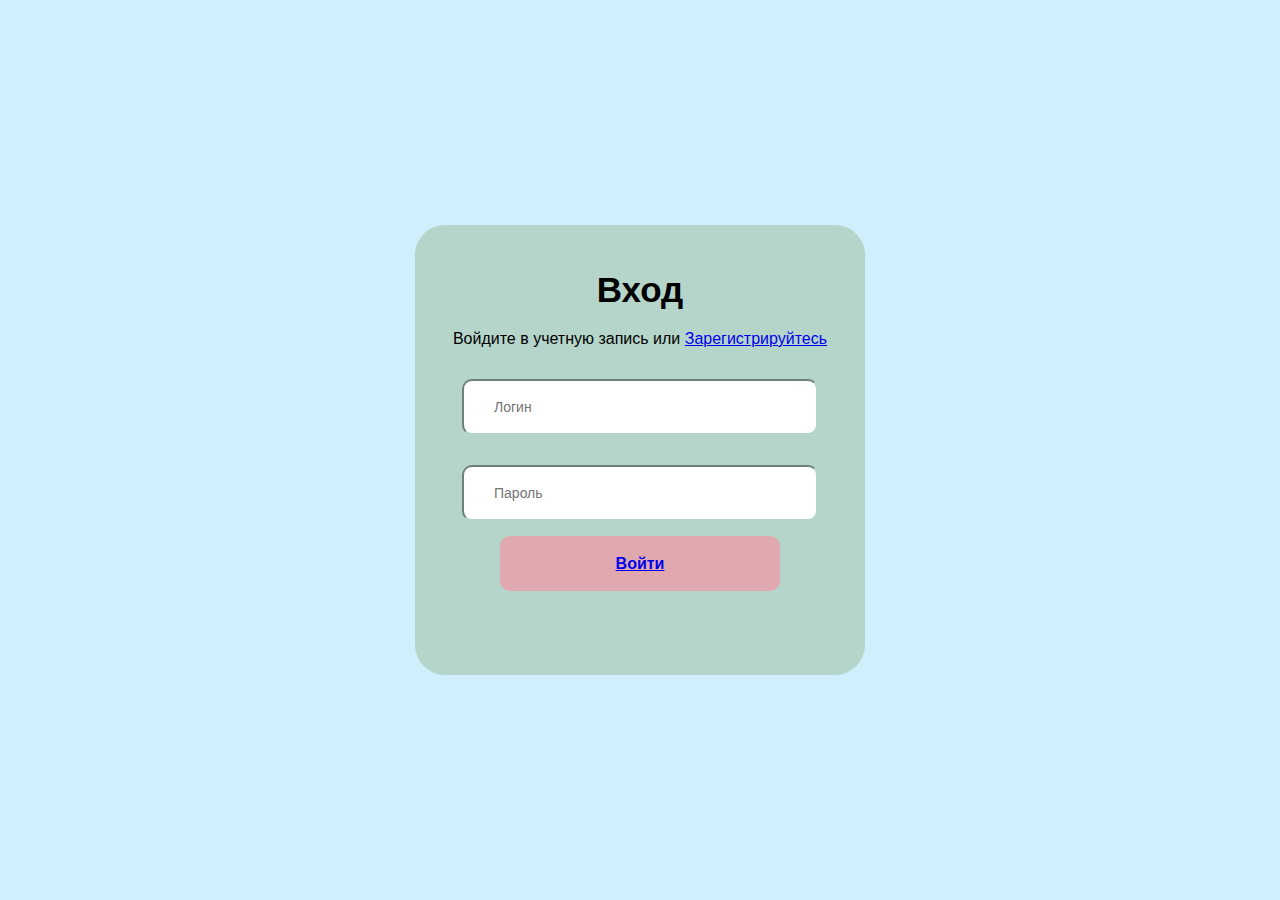
<file: index.html>
<!DOCTYPE html>
<head> 
    <meta charset="UTF-8">
    <title>Вход</title>
    <link rel="stylesheet" href="style.css">
</head>
<body>
    <form action="">
        <center><h1>Вход</h1></center>
        <div class="">
            <center><p>Войдите в учетную запись или <a href="index1.html" target="_blank">Зарегистрируйтесь</a></p></center>
        </div>
        <div class="group">
            <center><input type="text" placeholder="Логин"></center>
        </div>
        <div class="group">
            <center><input type="password" placeholder="Пароль"></center>
        </div>
        <div class="button">
            <form action="account.html">
                <center><button><a href="account.html">Войти</a></button></center>
            </form>
        </div>
        <div class="square"></div>
    </form>
</body>
</file>
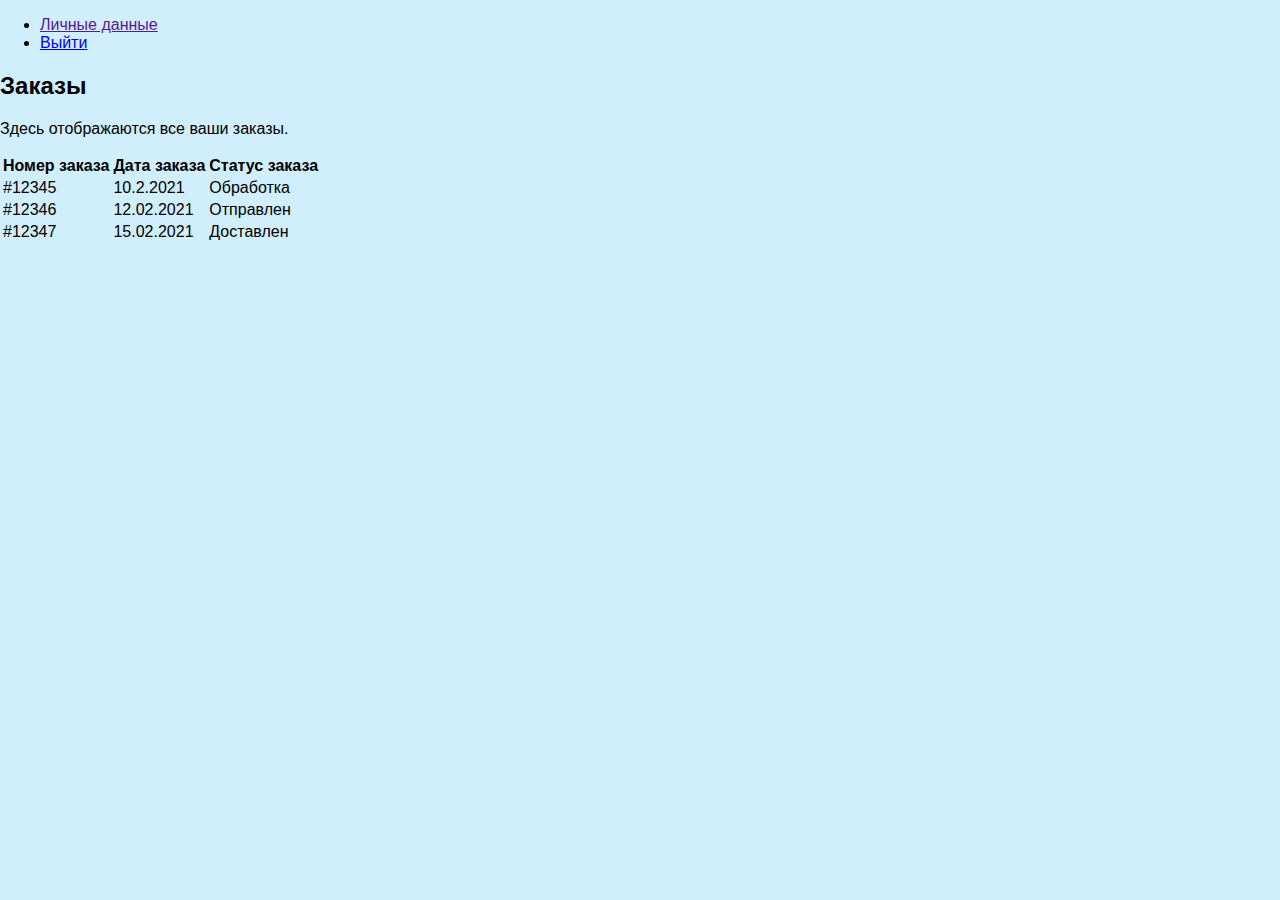
<file: account.html>
<!DOCTYPE html>
<head> 
    <meta charset="UTF-8">
    <title>Страница заказчика</title>
    <link rel="stylesheet" href="style1.css">
</head>

<body>
    <from action="">
        <div class="account-sidebar">
            <ul>
            <li><a href="">Личные данные</a></li>
            <li><a href="index.html">Выйти</a></li>
            </ul>
        </div>
                
        <div class="account-content">
            <h2>Заказы</h2>
            <p>Здесь отображаются все ваши заказы.</p>
            <table>
                <thead>
                    <tr>
                    <th>Номер заказа</th>
                    <th>Дата заказа</th>
                    <th>Статус заказа</th>
                    </tr>
                </thead>
                <tbody>
                    <tr>
                    <td>#12345</td>
                    <td>10.2.2021</td>
                    <td>Обработка</td>
                    </tr>
                    <tr>
                    <td>#12346</td>
                    <td>12.02.2021</td>
                    <td>Отправлен</td>
                    </tr>
                    <tr>
                    <td>#12347</td>
                    <td>15.02.2021</td>
                    <td>Доставлен</td>
                    </tr>
                </tbody>
            </table>
        </div>
    </from>
</body>
</file>
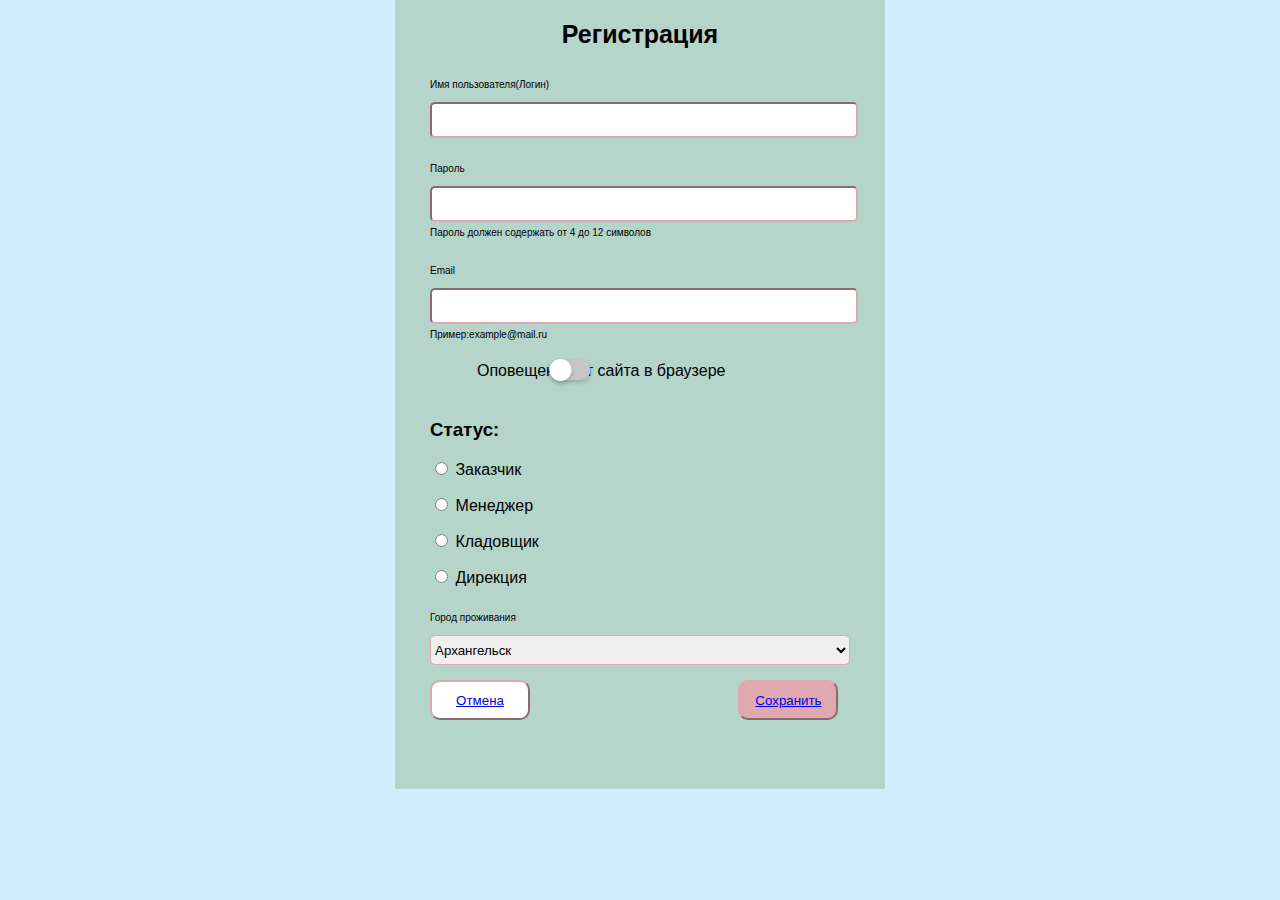
<file: index1.html>
<!DOCTYPE html>
<head> 
    <meta charset="UTF-8">
    <title>Регистрация</title>
    <link rel="stylesheet" href="style1.css">
</head>
<body>
    <form action="">
        <center><h1>Регистрация</h1></center>
        <div class = "group">
            <label class="label" for="">Имя пользователя(Логин)</label>
            <input class="input" type="text">
        </div>
        <div class = "group">
            <label class="label" for="">Пароль</label>
            <input class="input" type="password">
            <label class="label" for="">Пароль должен содержать от 4 до 12 символов</label>
        </div>
        <div class = "group">
            <label class="label" for="">Email</label>
            <input class="input" type="email">
            <label class="label" for="">Пример:example@mail.ru</label>
        </div>
        <div class="switch">
            <input class="input2" type="checkbox">
        </div>
        <div class="group">
            <label class="label1" for="">Оповещение от сайта в браузере</label>
        </div>

        <div class="group">
            <label for=""><h3>Статус:</h3></label>
            <p><input type="radio" name="type">
            <label for="status">Заказчик</label></p>
            <p><input type="radio" name="type">
            <label for="status">Менеджер</label></p>
            <p><input type="radio" name="type">
            <label for="status">Кладовщик</label></p>
            <input type="radio" name="type">
            <label for="status">Дирекция</label>
        </div>
        
        <div class="group">
            <label class="label" for="">Город проживания</label>
            <select class="input">
                <option value="arkhangelsk">Архангельск</option>
                <option value="moscow">Москва</option>
                <option value="spb">Санкт-Петербург</option>
            </select>
        </div>
        <div>
            <button class="cancel"><a href="index.html">Отмена</a></button>
            <button class="save"><a href="account.html">Сохранить</a></button>
        </div>
    </form>
</body>
</file>
<file: style.css>
body {
    font-family: sans-serif;
    margin: 0;
    background: rgb(209, 238, 252);
}
h1{ 
    margin: 20px ;
    padding: 0;
    font-size: 35px;
}
p {
    padding: 0;
    font-size: 16px;
}
form {
    position: absolute;
    top: 50%;
    left: 50%;
    height: 400px;
    width: 400px;
    transform: translate(-50%, -50%);
    border-radius: 30px;
}
.group {
    margin-top: 10px;
    padding: 5px;
}
button{
    
    background-color: rgb(224, 169, 175);
    margin: 10px;
    border: none;
    font-weight: bold;
    color: rgb(224, 169, 175);
    width: 280px;
    height: 55px;
    border-radius: 10px;
    font-size: 16px;
}
button:hover{
    opacity: .80;
    font-weight: bold;
    transform: scale(1.1);
}

input{
    margin-top: 10px;
    padding-left: 30px;
    font-size: 14px;
    height: 50px;
    width: 320px;
    border-radius: 10px;
    border-color: rgb(181, 213, 202);
}
.stds {
    margin: 20px;
}
.square {
    width: 450px;
    height: 450px;
    background-color: rgb(181, 213, 202);
    border-radius: 30px;
    position: absolute;
    top: 50%;
    left: 50%;
    transform: translate(-50%, -50%);
    z-index: -1;
  }
</file>
<file: style1.css>
body{
    font-family: sans-serif;
    background: rgb(209, 238, 252);
    margin: 0;
}
h1{
    margin: 0;
    padding-bottom: 10px;
    font-size: 25px;
}
form{
    margin: 0 auto;
    background: rgb(181, 213, 202);
    width: 450px;
    height: 749px;
    padding: 20px;
}
.group{
    margin: 10px;
    padding: 5px;
}

.label{
    font-size: 10px;
}
.label1{
   margin: 47px;
}

.input{
    margin-top: 10px;
    height: 30px;
    width: 420px;
    border-radius: 5px;
    border-color: rgb( 224, 169, 175);   
}

.switch {
    position: absolute;
    margin: 15px;
    left: 555px;
    transform: translate(-50%, -50%);
}
.input2 {
    position: relative;
    width: 40px;
    height: 20px;
    -webkit-appearance: none;
    outline: none;
    background: #c6c6c6;
    border-radius: 20px;
    transition: .5s;
    box-shadow: 0 2px 5px rgba(0,0,0,.2);
  }
.input2:checked {
    background: rgb( 224, 169, 175);
  }
.input2:before {
    content: '';
    position: absolute;
    width: 20px;
    height: 20px;
    border-radius: 20px;
    top: 0;
    left: 0;
    background: #fff;
    transition: .5s;
    transform: scale(1.1);
    box-shadow: 0 2px 5px rgba(0,0,0,.2);
  }
.input2:checked:before {
    left: 20px;
  }

.cancel{
    cursor: pointer;
    height: 40px;
    width: 100px;
    margin: 0px 15px;
    color: rgb( 224, 169, 175);
    border-color: rgb( 224, 169, 175); 
    background: white;
    border-radius: 10px;

}
.cancel:hover{
    font-weight: bold;
    transform: scale(1.1);
}



.save{
    cursor: pointer;
    height: 40px;
    width: 100px;
    color: white;
    border-color: rgb( 224, 169, 175); 
    background: rgb( 224, 169, 175);
    border-radius: 10px;
    margin-left: 42%;
}
.save:hover{
    opacity: .80;
    font-weight: bold;
    transform: scale(1.1);
}
</file>
